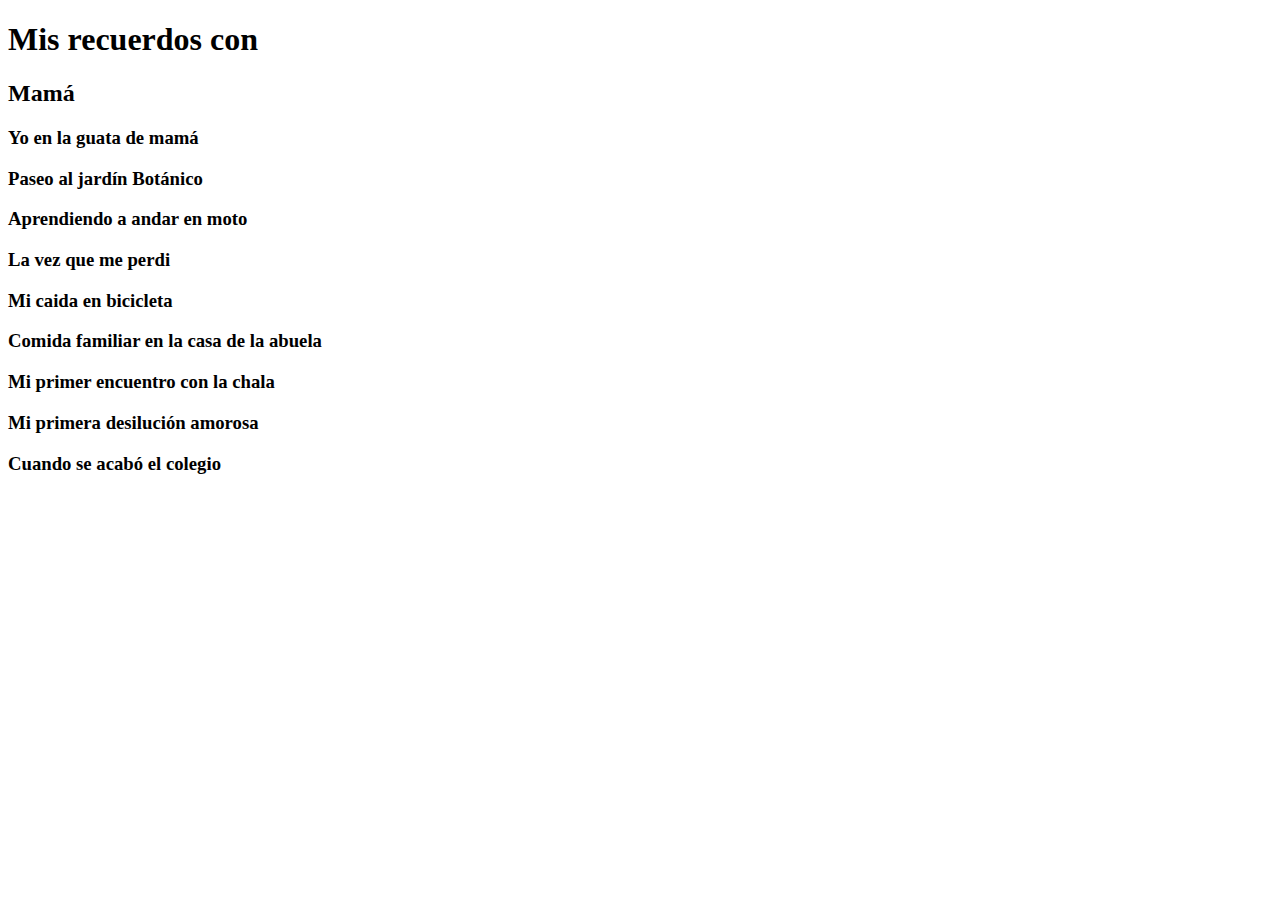
<file: activity/Mother's Day web_page/index.html>
<!DOCTYPE html>
<html lang="es" dir="ltr">
  <head>
    <meta charset="utf-8">
    <title>Día de la Mamá</title>
  </head>
  <body>
    <h1>Mis recuerdos con</h1>
    <h2>Mamá</h2>

    <h3>Yo en la guata de mamá</h3>

    <h3>Paseo al jardín Botánico</h3>

    <h3>Aprendiendo a andar en moto</h3>

    <h3> La vez que me perdi</h3>

    <h3>Mi caida en bicicleta</h3>

    <h3>Comida familiar en la casa de la abuela</h3>

    <h3>Mi primer encuentro con la chala</h3>

    <h3>Mi primera desilución amorosa</h3>

    <h3>Cuando se acabó el colegio</h3>
  
  </body>
</html>
</file>
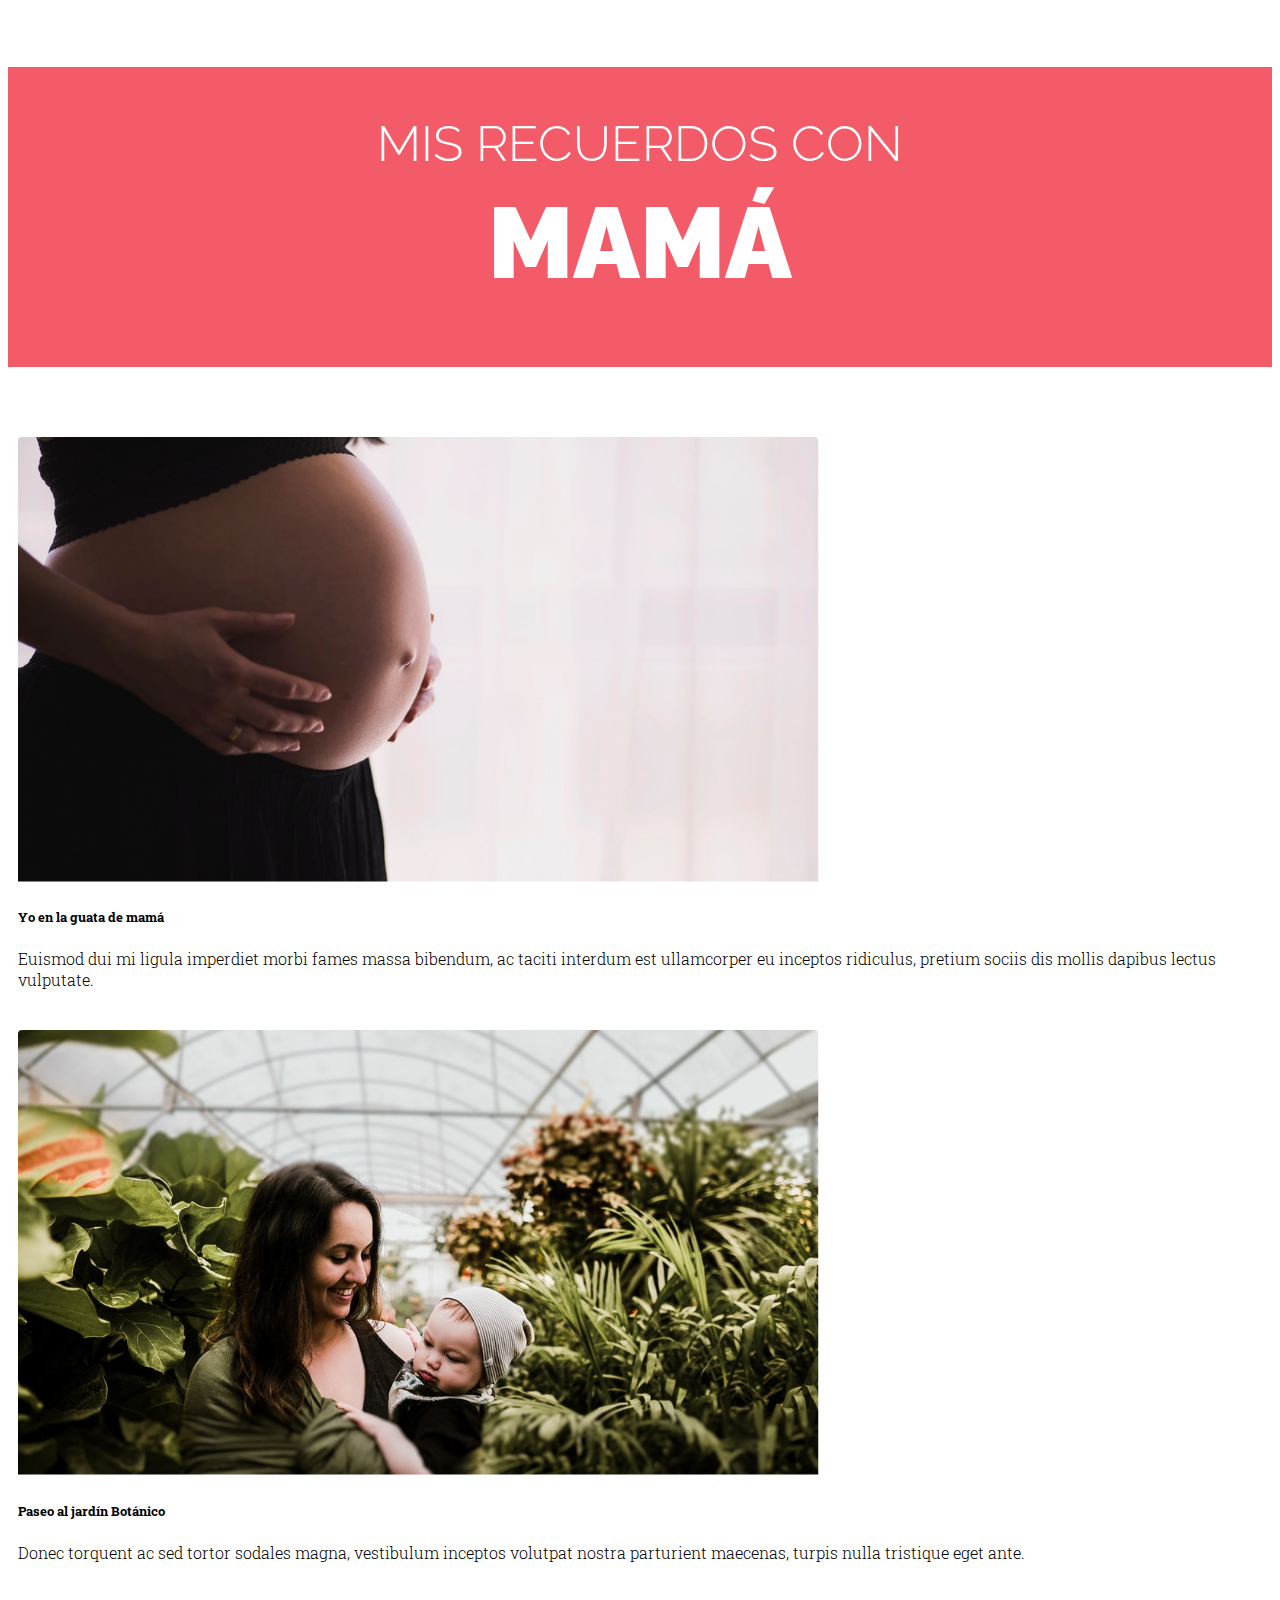
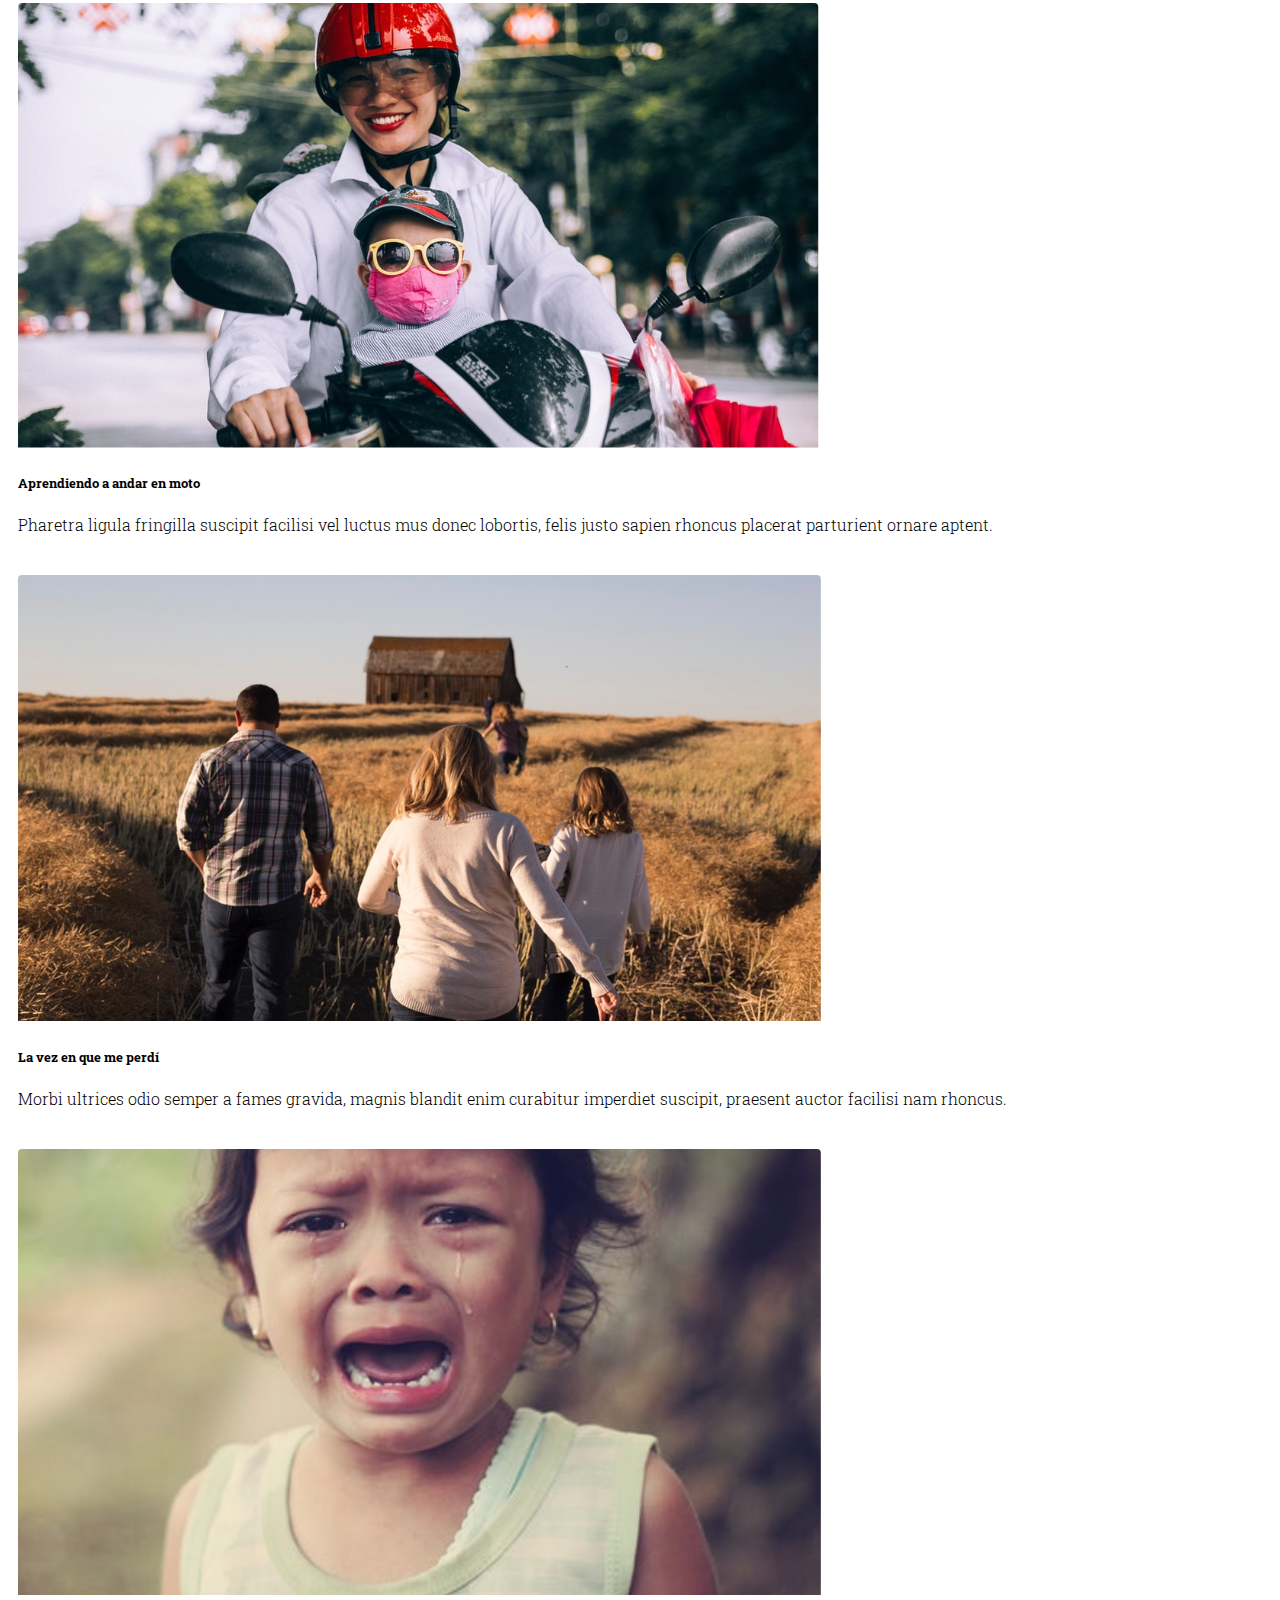
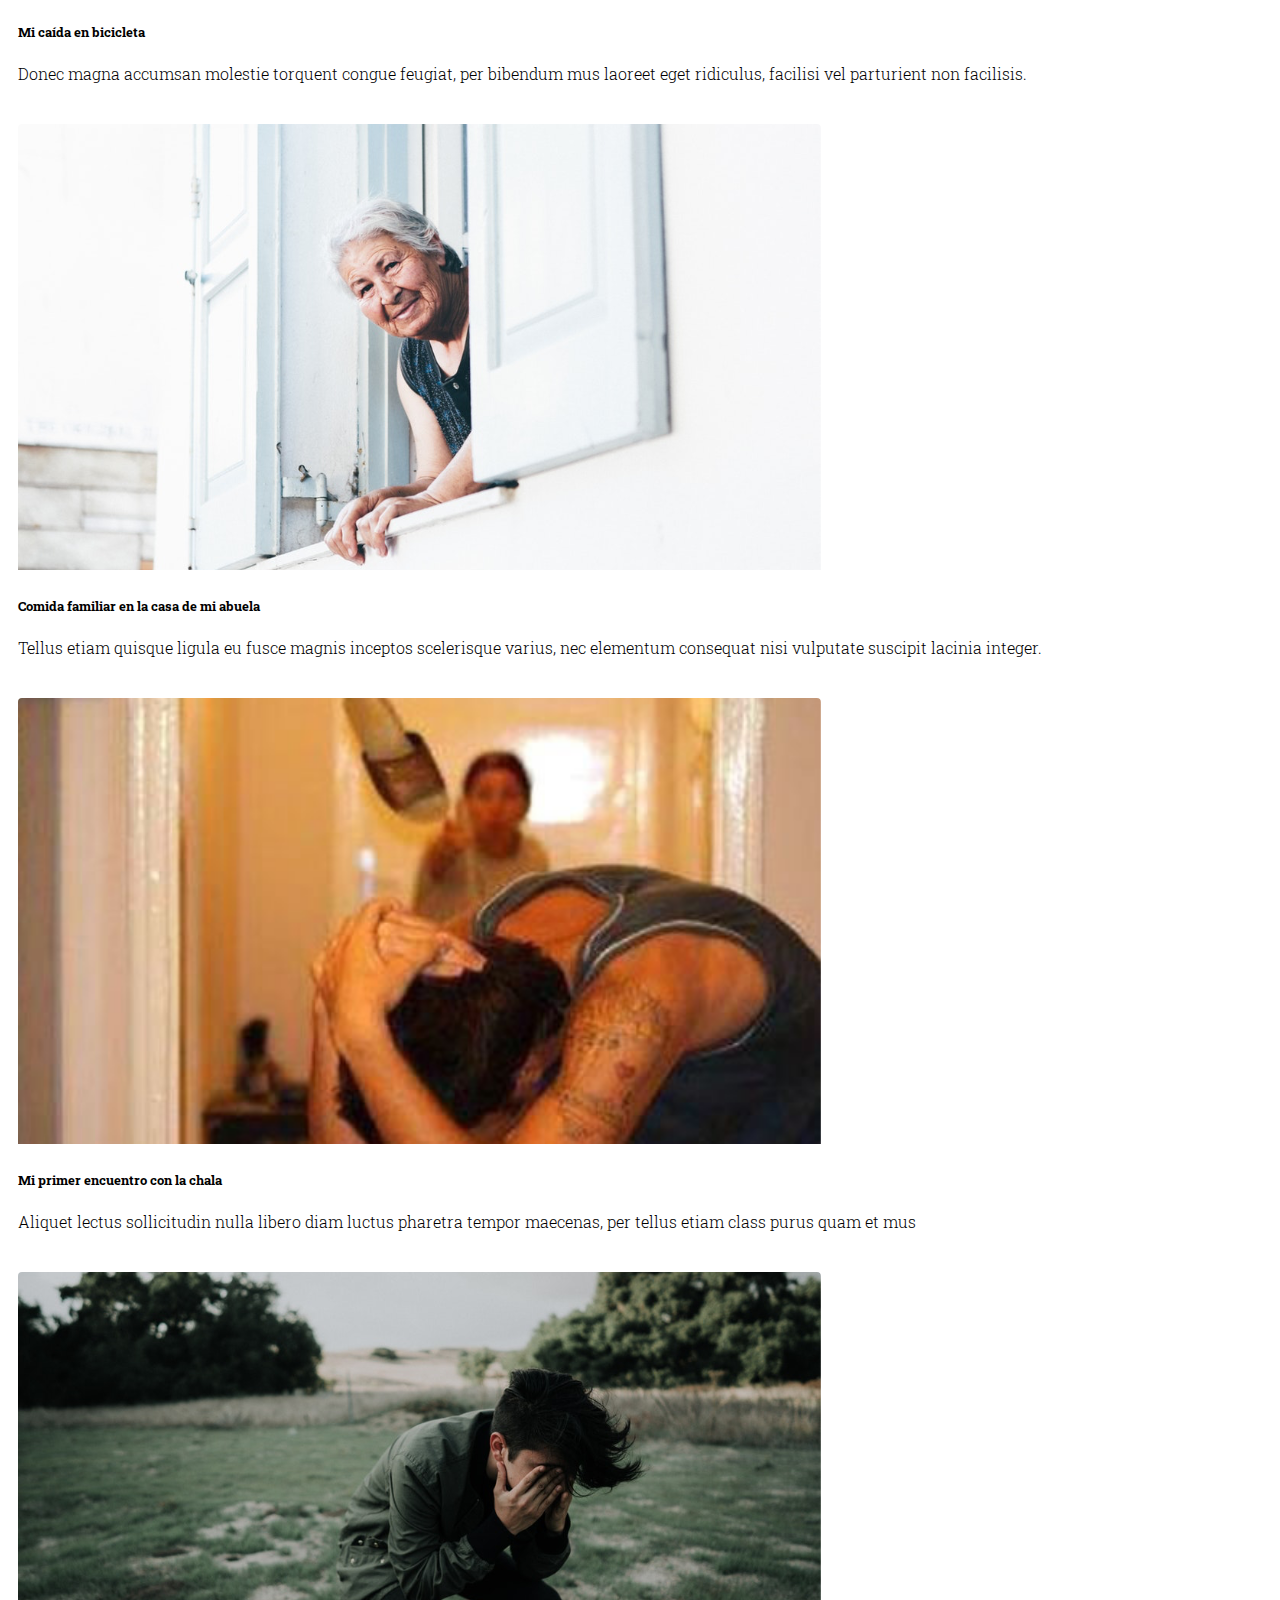
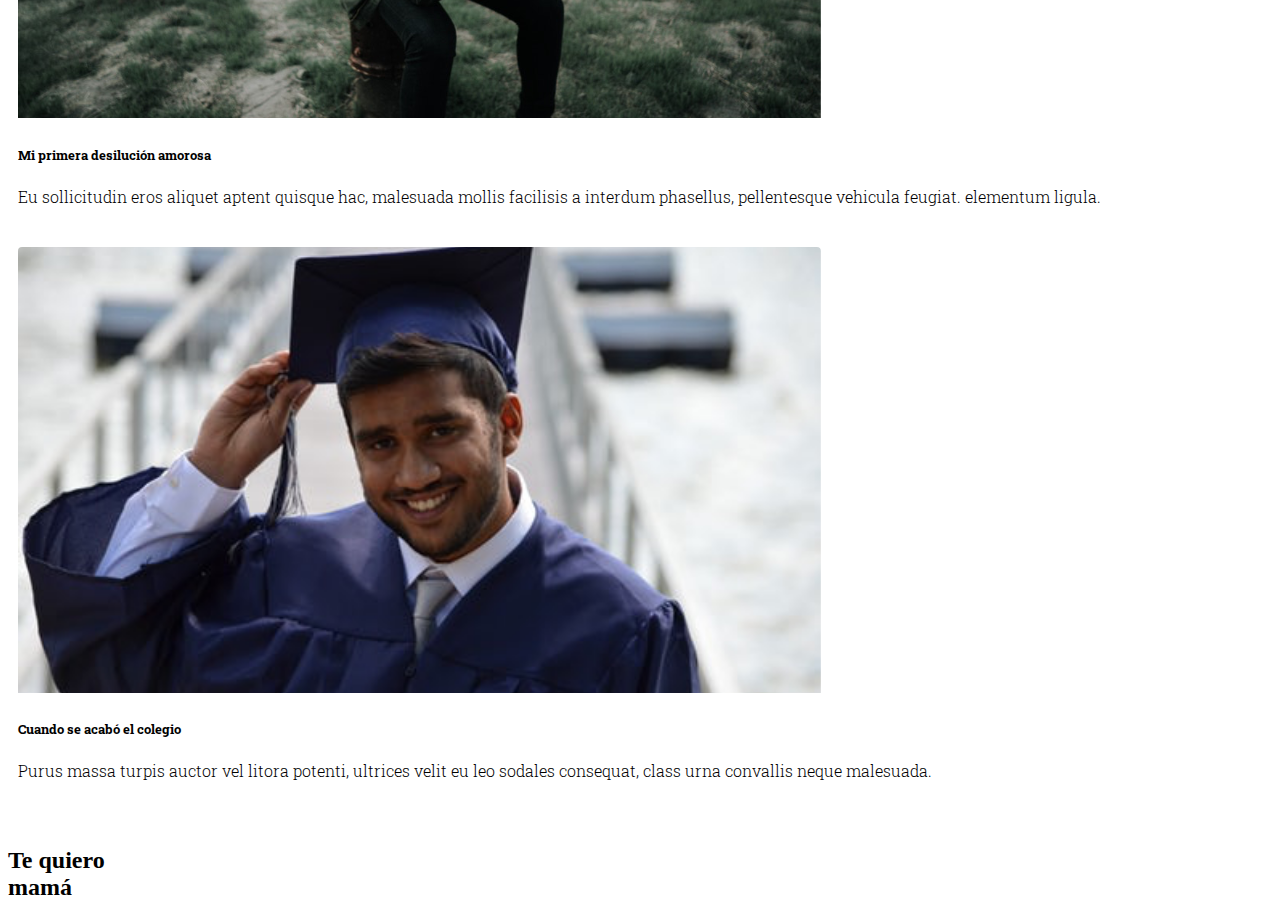
<file: activity/mother-day/index.html>
<!DOCTYPE html>
<html lang="es">

<head>
  <meta charset="UTF-8">
  <meta name="viewport" content="width=device-width, initial-scale=1.0">
  <title>Día de la madre</title>
  <!-- Bootstrap CSS 4.1.1 -->
  <link rel="stylesheet" href="https://stackpath.bootstrapcdn.com/bootstrap/4.1.1/css/bootstrap.min.css" integrity="sha384-WskhaSGFgHYWDcbwN70/dfYBj47jz9qbsMId/iRN3ewGhXQFZCSftd1LZCfmhktB" crossorigin="anonymous">
  <!-- Google Fonts | Raleway | Roboto Slab -->
  <link href="https://fonts.googleapis.com/css?family=Raleway:200,900|Roboto+Slab:300,400" rel="stylesheet">
  <!-- Main Styles -->
  <link rel="stylesheet" href="assets/css/style.css">
</head>

<body>
  <!-- Header -->
  <header class="container-fluid header">
    <h1>
      <span>Mis recuerdos con </span><br>mamá</h1>
  </header>
  <main class="container remember-cards">
    <div class="row">
      <div class="card-deck">
        <div class="card">
          <img class="card-img-top" src="assets/img/img-1.png" alt="imagen día de la mamá">
          <div class="card-body">
            <h5 class="card-title">Yo en la guata de mamá</h5>
            <p class="card-text">Euismod dui mi ligula imperdiet morbi fames massa bibendum, ac taciti interdum est ullamcorper eu inceptos ridiculus, pretium sociis dis mollis dapibus lectus vulputate.</p>
          </div>
        </div>
        <div class="card">
          <img class="card-img-top" src="assets/img/img-2.png" alt="imagen día de la mamá">
          <div class="card-body">
            <h5 class="card-title">Paseo al jardín Botánico</h5>
            <p class="card-text">Donec torquent ac sed tortor sodales magna, vestibulum inceptos volutpat nostra parturient maecenas, turpis nulla tristique eget ante.</p>
          </div>
        </div>
        <div class="card">
          <img class="card-img-top" src="assets/img/img-3.png" alt="imagen día de la mamá">
          <div class="card-body">
            <h5 class="card-title">Aprendiendo a andar en moto</h5>
            <p class="card-text">Pharetra ligula fringilla suscipit facilisi vel luctus mus donec lobortis, felis justo sapien rhoncus placerat parturient ornare aptent.</p>

          </div>
        </div>
      </div>
      <div class="card-deck">
        <div class="card">
          <img class="card-img-top" src="assets/img/img-4.png" alt="imagen día de la mamá">
          <div class="card-body">
            <h5 class="card-title">La vez en que me perdí</h5>
            <p class="card-text">Morbi ultrices odio semper a fames gravida, magnis blandit enim curabitur imperdiet suscipit, praesent auctor facilisi nam rhoncus.</p>
          </div>
        </div>
        <div class="card">
          <img class="card-img-top" src="assets/img/img-5.png" alt="imagen día de la mamá">
          <div class="card-body">
            <h5 class="card-title">Mi caída en bicicleta</h5>
            <p class="card-text">Donec magna accumsan molestie torquent congue feugiat, per bibendum mus laoreet eget ridiculus, facilisi vel parturient non facilisis.</p>
          </div>
        </div>
        <div class="card">
          <img class="card-img-top" src="assets/img/img-6.png" alt="imagen día de la mamá">
          <div class="card-body">
            <h5 class="card-title">Comida familiar en la casa de mi abuela </h5>
            <p class="card-text">Tellus etiam quisque ligula eu fusce magnis inceptos scelerisque varius, nec elementum consequat nisi vulputate suscipit lacinia integer.</p>
          </div>
        </div>
      </div>
      <div class="card-deck">
        <div class="card">
          <img class="card-img-top" src="assets/img/img-7.png" alt="imagen día de la mamá">
          <div class="card-body">
            <h5 class="card-title">Mi primer encuentro con la chala</h5>
            <p class="card-text">Aliquet lectus sollicitudin nulla libero diam luctus pharetra tempor maecenas, per tellus etiam class purus quam et mus</p>
          </div>
        </div>
        <div class="card">
          <img class="card-img-top" src="assets/img/img-8.png" alt="imagen día de la mamá">
          <div class="card-body">
            <h5 class="card-title">Mi primera desilución amorosa</h5>
            <p class="card-text">Eu sollicitudin eros aliquet aptent quisque hac, malesuada mollis facilisis a interdum phasellus, pellentesque vehicula feugiat. elementum ligula.</p>
          </div>
        </div>
        <div class="card">
          <img class="card-img-top" src="assets/img/img-9.png" alt="imagen día de la mamá">
          <div class="card-body">
            <h5 class="card-title">Cuando se acabó el colegio</h5>
            <p class="card-text">Purus massa turpis auctor vel litora potenti, ultrices velit eu leo sodales consequat, class urna convallis neque malesuada.</p>
          </div>
        </div>
      </div>
    </div>
  </main>
    <footer>
        <h2><span>Te quiero</span><br>mamá</h2>
    </footer>
  <!-- Jquery 3.3.1 -->
  <script src="https://code.jquery.com/jquery-3.3.1.slim.min.js" integrity="sha384-q8i/X+965DzO0rT7abK41JStQIAqVgRVzpbzo5smXKp4YfRvH+8abtTE1Pi6jizo" crossorigin="anonymous"></script>
  <!-- Popper JS 1.14.3 -->
  <script src="https://cdnjs.cloudflare.com/ajax/libs/popper.js/1.14.3/umd/popper.min.js" integrity="sha384-ZMP7rVo3mIykV+2+9J3UJ46jBk0WLaUAdn689aCwoqbBJiSnjAK/l8WvCWPIPm49" crossorigin="anonymous"></script>
  <!-- Bootstrap JS 4.1.1 -->
  <script src="https://stackpath.bootstrapcdn.com/bootstrap/4.1.1/js/bootstrap.min.js" integrity="sha384-smHYKdLADwkXOn1EmN1qk/HfnUcbVRZyYmZ4qpPea6sjB/pTJ0euyQp0Mk8ck+5T" crossorigin="anonymous"></script>
</body>

</html>
</file>
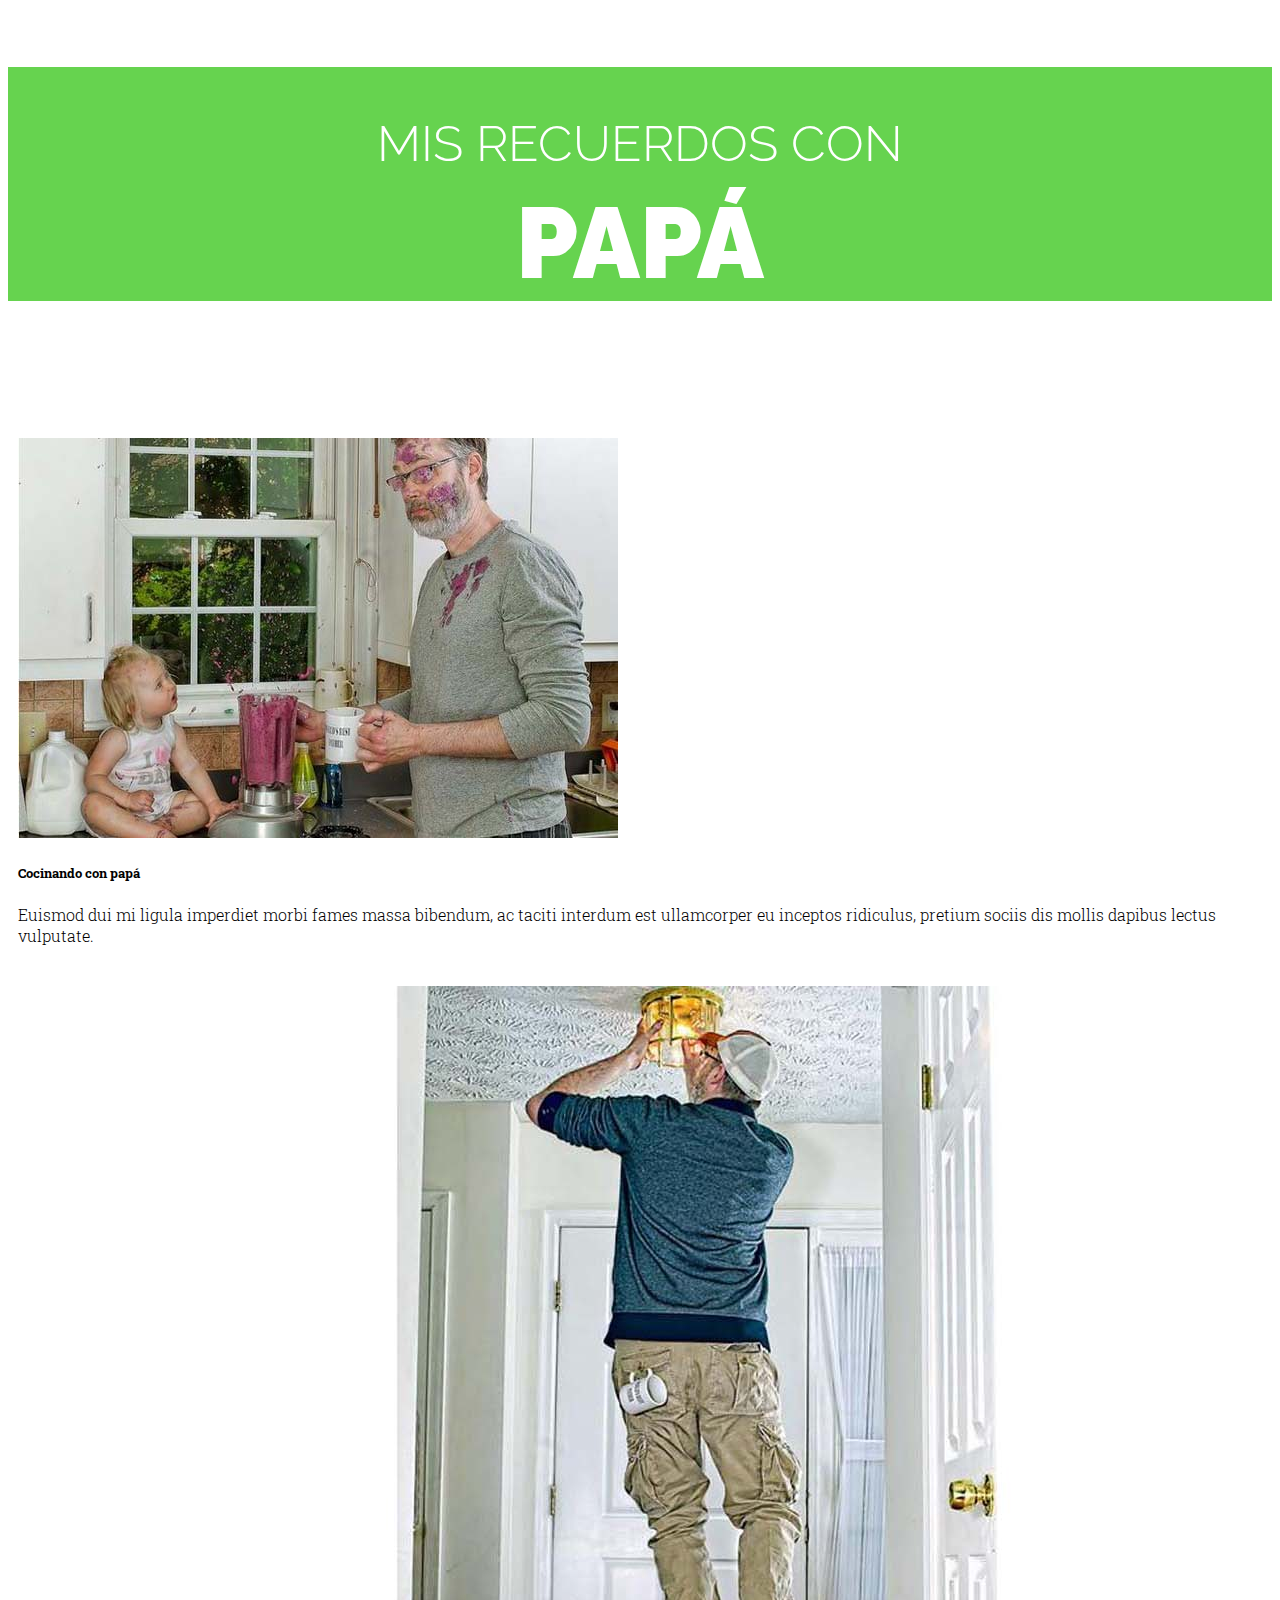
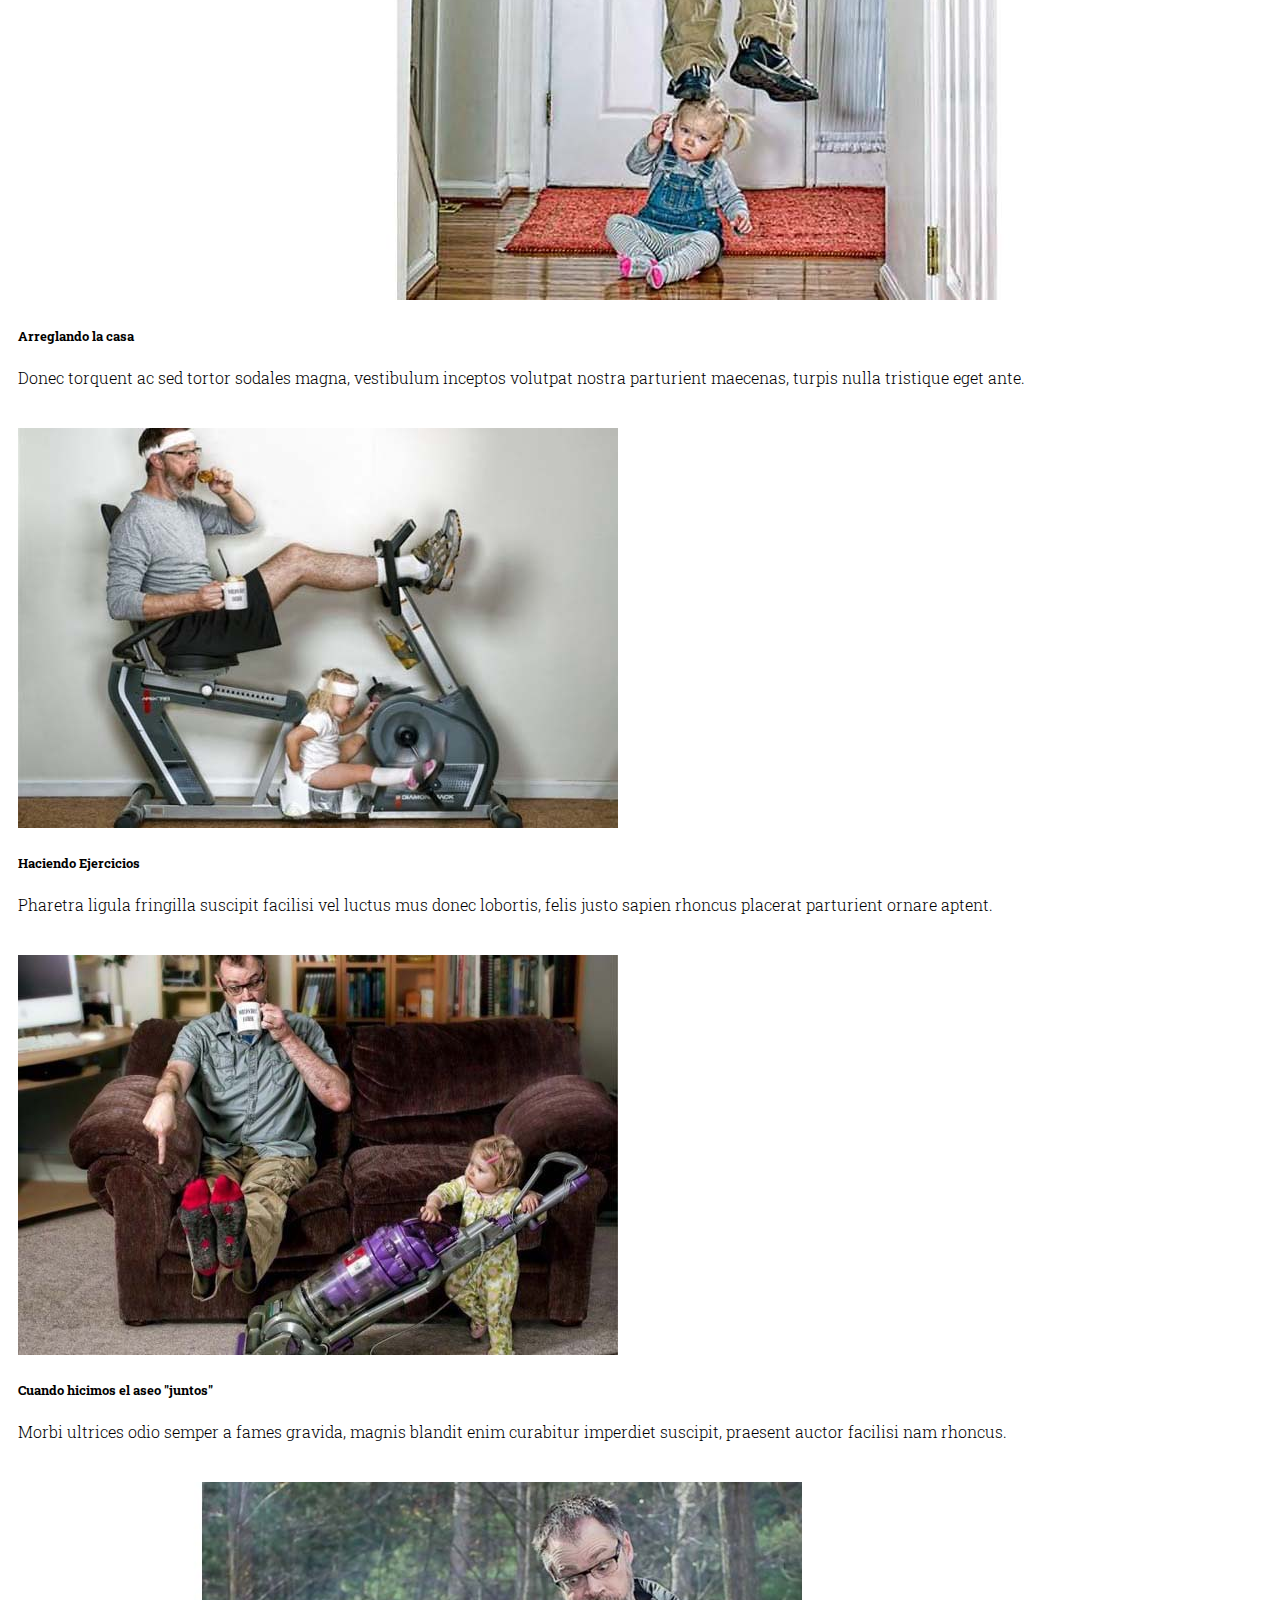
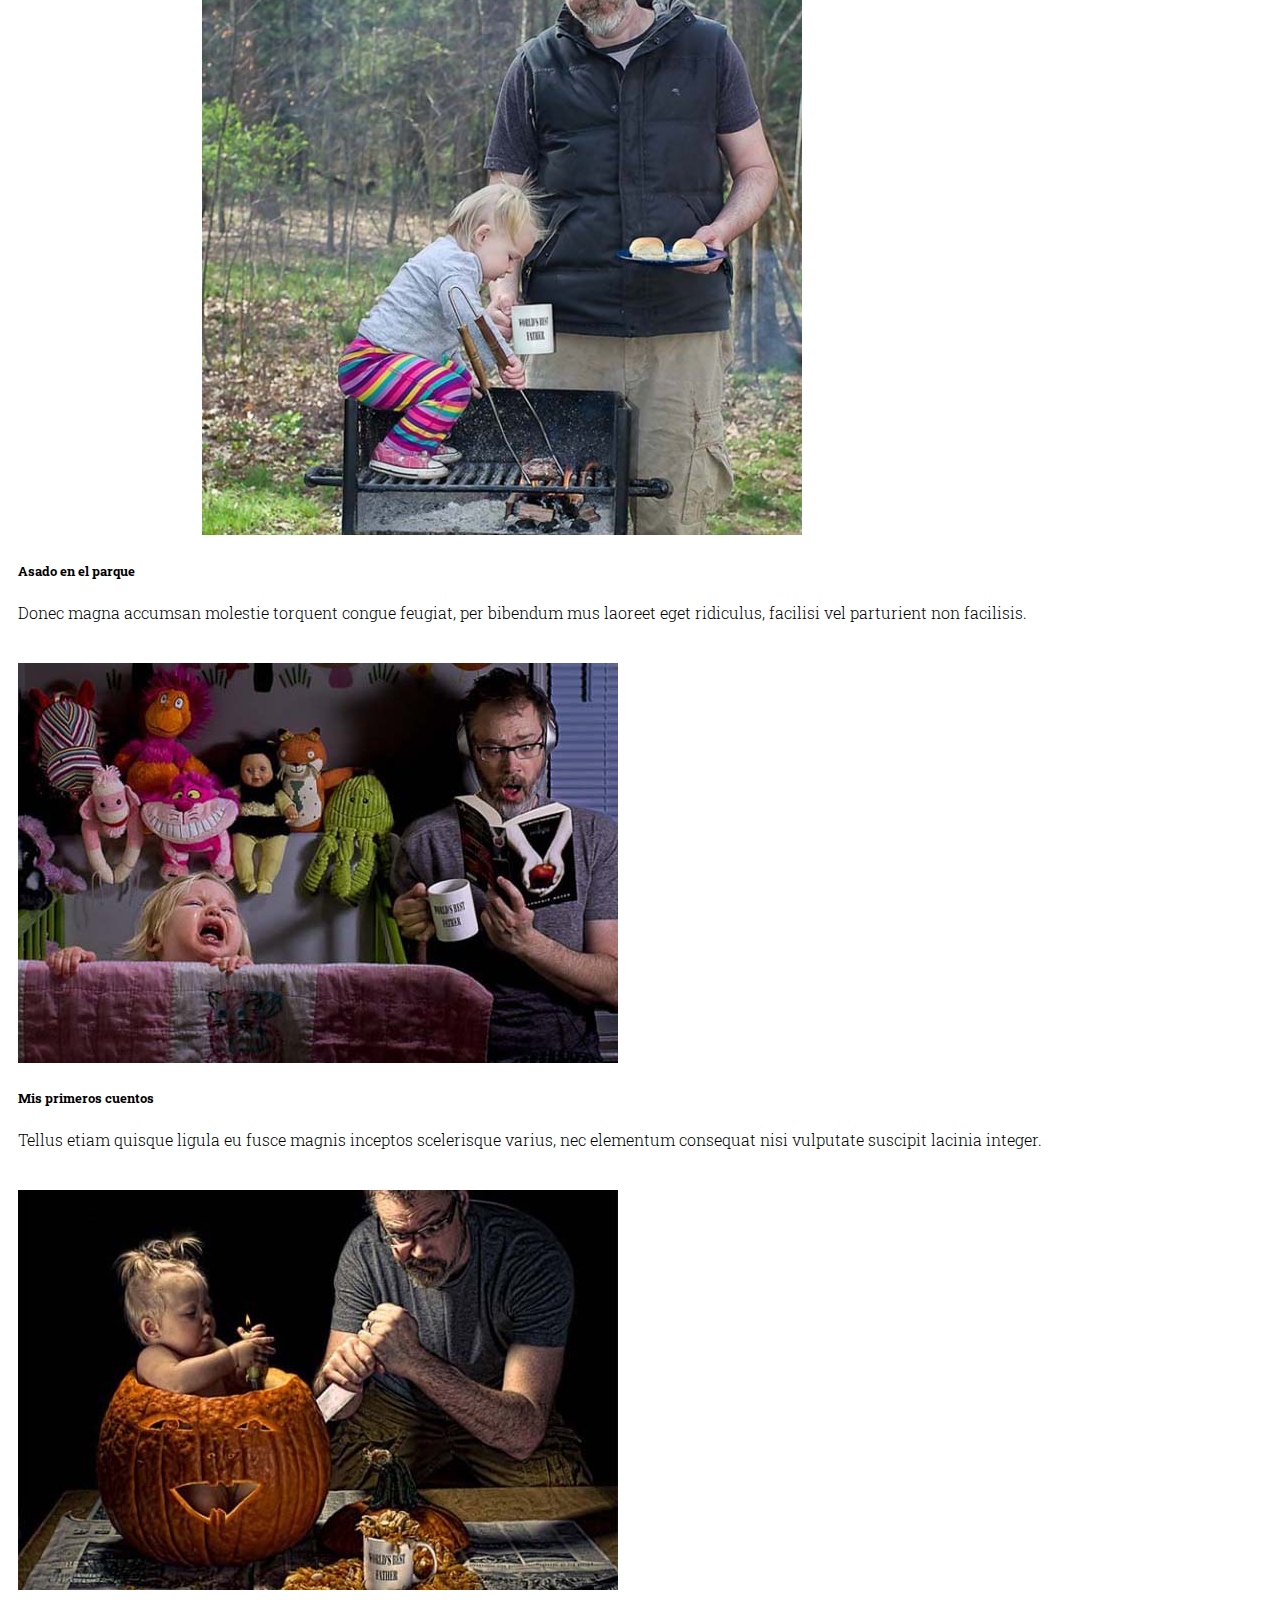
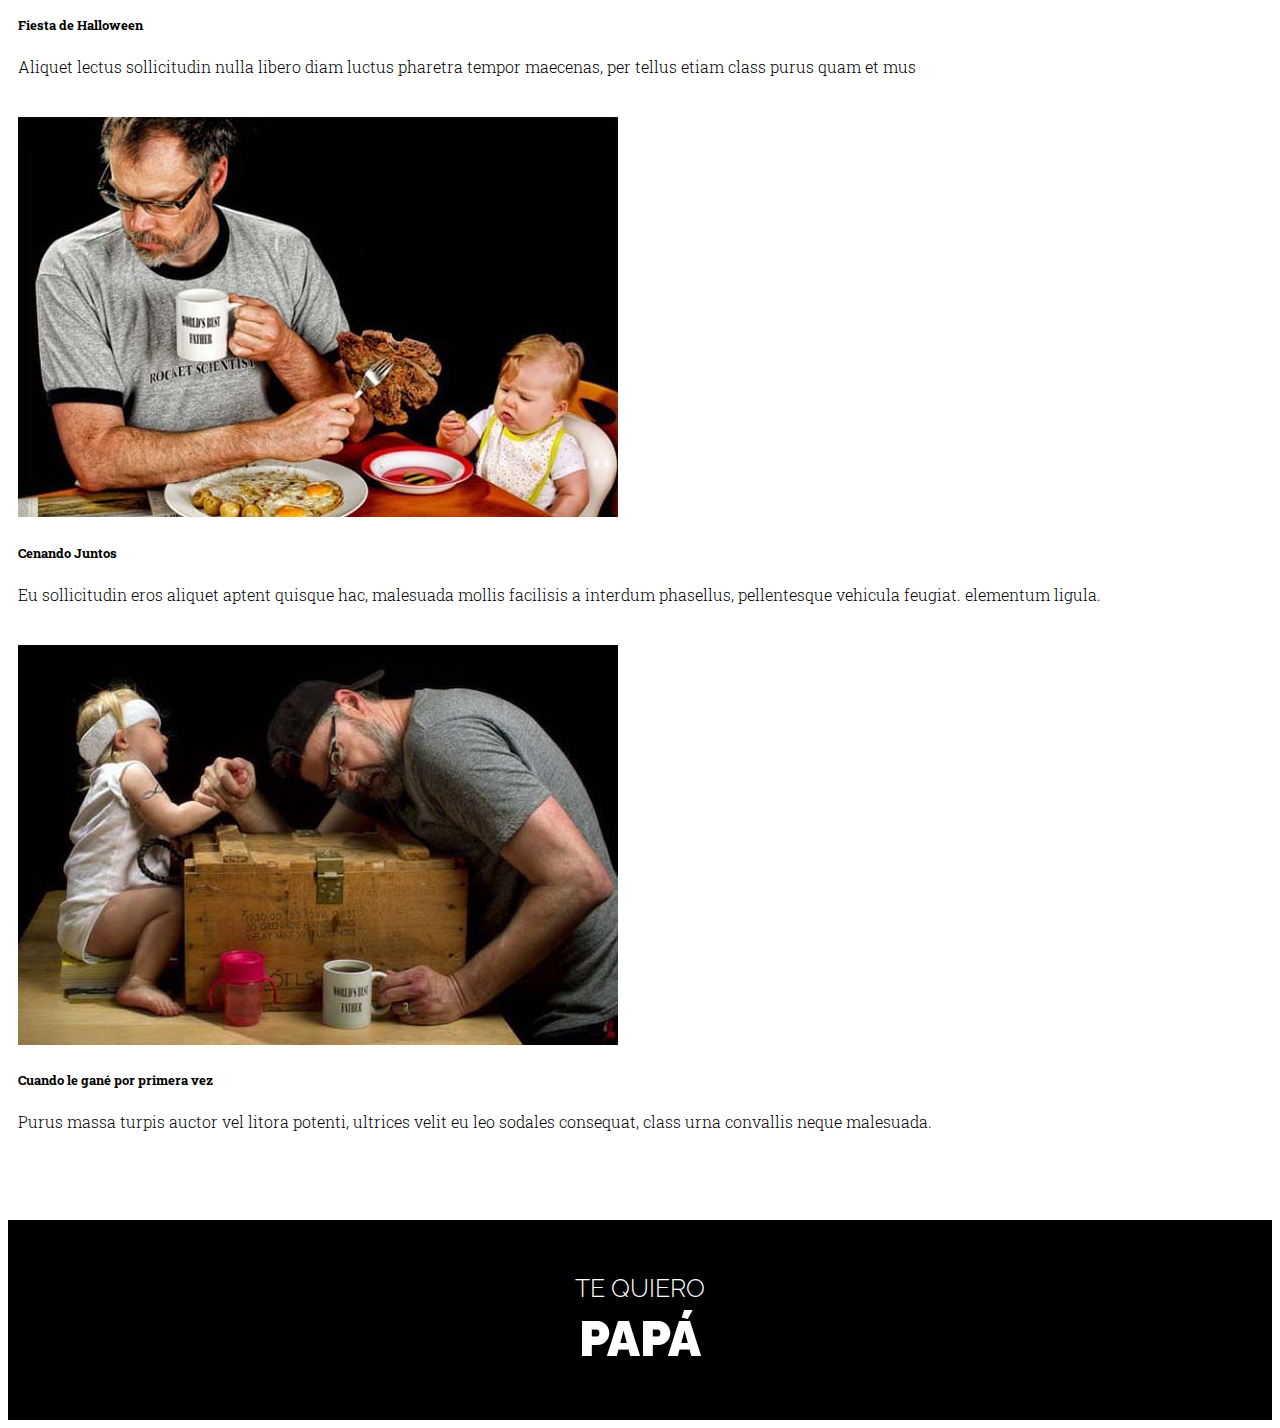
<file: activity/papa-digital/index.html>
<!DOCTYPE html>
<html lang="es">

<head>
  <meta charset="UTF-8">
  <meta name="viewport" content="width=device-width, initial-scale=1.0">
  <title>Día del padre</title>
  <!-- Bootstrap CSS 4.1.1 -->
  <link rel="stylesheet" href="https://stackpath.bootstrapcdn.com/bootstrap/4.1.1/css/bootstrap.min.css" integrity="sha384-WskhaSGFgHYWDcbwN70/dfYBj47jz9qbsMId/iRN3ewGhXQFZCSftd1LZCfmhktB" crossorigin="anonymous">
  <!-- Google Fonts | Raleway | Roboto Slab -->
  <link href="https://fonts.googleapis.com/css?family=Raleway:200,900|Roboto+Slab:300,400" rel="stylesheet">
  <!-- Main Styles -->
  <link rel="stylesheet" href="assets/css/style.css">
</head>

<body>
  <!-- Header -->
  <header class="container-fluid header">
    <h1>
      <span>Mis recuerdos con </span><br>papá
    </h1>
  </header>
  <main class="container remember-cards">
    <div class="row">
      <div class="card-deck">
        <div class="card">
          <img class="card-img-top" src="assets/img/img-1.jpg" alt="imagen día del papá">
          <div class="card-body">
            <h5 class="card-title">Cocinando con papá</h5>
            <p class="card-text">Euismod dui mi ligula imperdiet morbi fames massa bibendum, ac taciti interdum est ullamcorper eu inceptos ridiculus, pretium sociis dis mollis dapibus lectus vulputate.</p>
          </div>
        </div>
        <div class="card">
          <img class="card-img-top" src="assets/img/img-2.jpg" alt="imagen día del papá">
          <div class="card-body">
            <h5 class="card-title">Arreglando la casa</h5>
            <p class="card-text">Donec torquent ac sed tortor sodales magna, vestibulum inceptos volutpat nostra parturient maecenas, turpis nulla tristique eget ante.</p>
          </div>
        </div>
        <div class="card">
          <img class="card-img-top" src="assets/img/img-3.jpg" alt="imagen día del papá">
          <div class="card-body">
            <h5 class="card-title">Haciendo Ejercicios</h5>
            <p class="card-text">Pharetra ligula fringilla suscipit facilisi vel luctus mus donec lobortis, felis justo sapien rhoncus placerat parturient ornare aptent.</p>

          </div>
        </div>
      </div>
      <div class="card-deck">
        <div class="card">
          <img class="card-img-top" src="assets/img/img-4.jpg" alt="imagen día del papá">
          <div class="card-body">
            <h5 class="card-title">Cuando hicimos el aseo "juntos"</h5>
            <p class="card-text">Morbi ultrices odio semper a fames gravida, magnis blandit enim curabitur imperdiet suscipit, praesent auctor facilisi nam rhoncus.</p>
          </div>
        </div>
        <div class="card">
          <img class="card-img-top" src="assets/img/img-5.jpg" alt="imagen día del papá">
          <div class="card-body">
            <h5 class="card-title">Asado en el parque</h5>
            <p class="card-text">Donec magna accumsan molestie torquent congue feugiat, per bibendum mus laoreet eget ridiculus, facilisi vel parturient non facilisis.</p>
          </div>
        </div>
        <div class="card">
          <img class="card-img-top" src="assets/img/img-6.jpg" alt="imagen día del papá">
          <div class="card-body">
            <h5 class="card-title">Mis primeros cuentos</h5>
            <p class="card-text">Tellus etiam quisque ligula eu fusce magnis inceptos scelerisque varius, nec elementum consequat nisi vulputate suscipit lacinia integer.</p>
          </div>
        </div>
      </div>
      <div class="card-deck">
        <div class="card">
          <img class="card-img-top" src="assets/img/img-7.jpg" alt="imagen día del papá">
          <div class="card-body">
            <h5 class="card-title">Fiesta de Halloween</h5>
            <p class="card-text">Aliquet lectus sollicitudin nulla libero diam luctus pharetra tempor maecenas, per tellus etiam class purus quam et mus</p>
          </div>
        </div>
        <div class="card">
          <img class="card-img-top" src="assets/img/img-8.jpg" alt="imagen día del papá">
          <div class="card-body">
            <h5 class="card-title">Cenando Juntos</h5>
            <p class="card-text">Eu sollicitudin eros aliquet aptent quisque hac, malesuada mollis facilisis a interdum phasellus, pellentesque vehicula feugiat. elementum ligula.</p>
          </div>
        </div>
        <div class="card">
          <img class="card-img-top" src="assets/img/img-9.jpg" alt="imagen día del papá">
          <div class="card-body">
            <h5 class="card-title">Cuando le gané por primera vez</h5>
            <p class="card-text">Purus massa turpis auctor vel litora potenti, ultrices velit eu leo sodales consequat, class urna convallis neque malesuada.</p>
          </div>
        </div>
      </div>
    </div>
  </main>
    <footer>
        <h2><span>Te quiero</span><br>papá</h2>
    </footer>
  <!-- Jquery 3.3.1 -->
  <script src="https://code.jquery.com/jquery-3.3.1.slim.min.js" integrity="sha384-q8i/X+965DzO0rT7abK41JStQIAqVgRVzpbzo5smXKp4YfRvH+8abtTE1Pi6jizo" crossorigin="anonymous"></script>
  <!-- Popper JS 1.14.3 -->
  <script src="https://cdnjs.cloudflare.com/ajax/libs/popper.js/1.14.3/umd/popper.min.js" integrity="sha384-ZMP7rVo3mIykV+2+9J3UJ46jBk0WLaUAdn689aCwoqbBJiSnjAK/l8WvCWPIPm49" crossorigin="anonymous"></script>
  <!-- Bootstrap JS 4.1.1 -->
  <script src="https://stackpath.bootstrapcdn.com/bootstrap/4.1.1/js/bootstrap.min.js" integrity="sha384-smHYKdLADwkXOn1EmN1qk/HfnUcbVRZyYmZ4qpPea6sjB/pTJ0euyQp0Mk8ck+5T" crossorigin="anonymous"></script>
</body>

</html>
</file>
<file: activity/mother-day/assets/css/style.css>
/* Header */

.header {
  background-color: #F45B69;
  color: white;
  font-family: 'Raleway', sans-serif;
  text-align: center;
  height: 300px;
}

.header h1 {
  font-size: 100px;
  font-weight: 900;
  text-transform: uppercase;
}

.header span {
  font-size: 50px;
  font-weight: 300;
}

/* Remenber Cards */

.remember-cards {
  padding: 30px 10px;
  font-family: 'Roboto Slab', serif;
}

.card {
  margin-top: 40px;
}

.card-text {
  font-weight: 300;
}

/* Footer */

.footer {
  background-color: #000;
  color: white;
  text-align: center;
  font-family: 'Raleway', sans-serif;
  height: 200px;
}

.footer h2 {
  font-size: 50px;
  font-weight: 900;
  text-transform: uppercase;
  padding-top: 30px;
}

.footer span {
  font-size: 25px;
  font-weight: 300;
}
</file>
<file: activity/papa-digital/assets/css/style.css>
/* Header */

.header {
  background-color: #66D34F;
  color: white;
  font-family: 'Raleway', sans-serif;
  text-align: center;
}

.header h1 {
  font-size: 100px;
  font-weight: 900;
  text-transform: uppercase;
}

.header span {
  font-size: 50px;
  font-weight: 300;
}

/* Remenber Cards */

.remember-cards {
  padding: 30px 10px;
  font-family: 'Roboto Slab', serif;
}

.card {
  margin-top: 40px;
}

.card-text {
  font-weight: 300;
}

/* Footer */

footer {
  background-color: #000;
  color: white;
  text-align: center;
  font-family: 'Raleway', sans-serif;
  height: 200px;
}

footer h2 {
  font-size: 50px;
  font-weight: 900;
  text-transform: uppercase;
  padding-top: 30px;
}

footer span {
  font-size: 25px;
  font-weight: 300;
}
</file>
